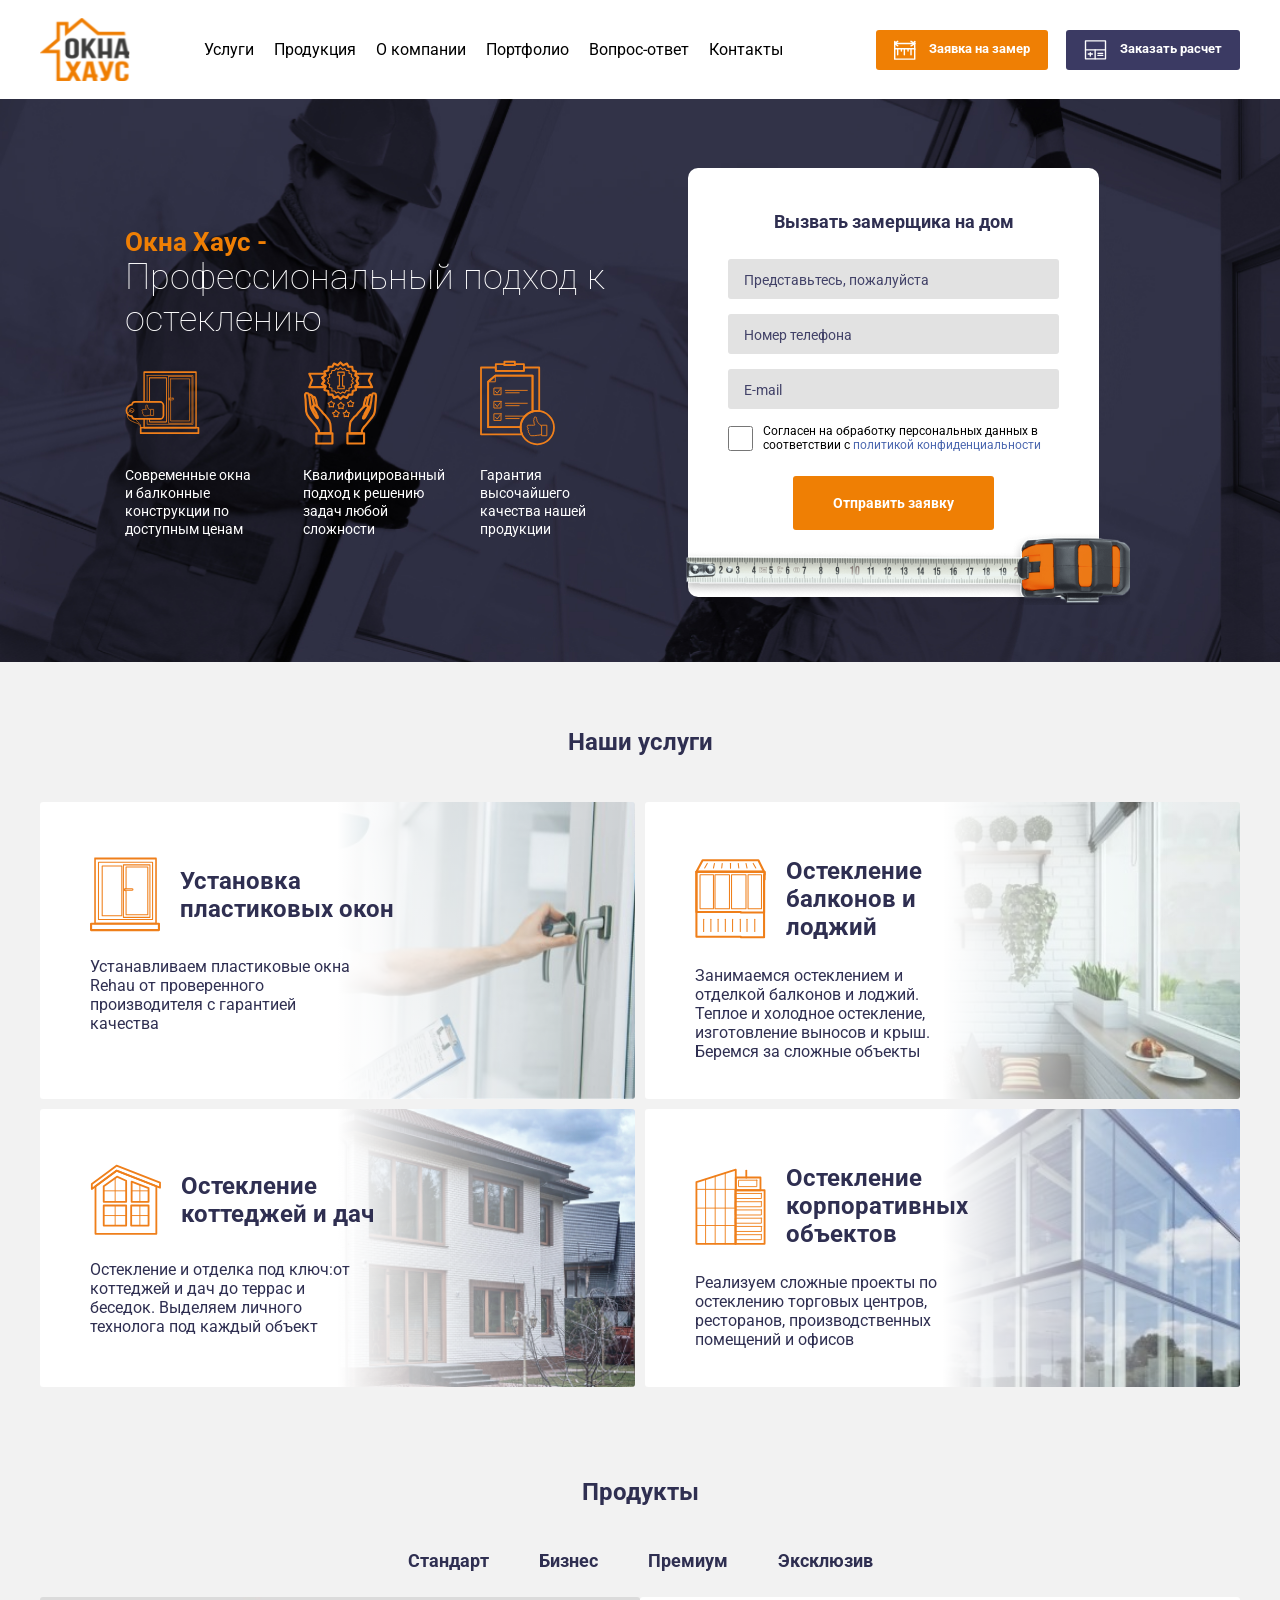
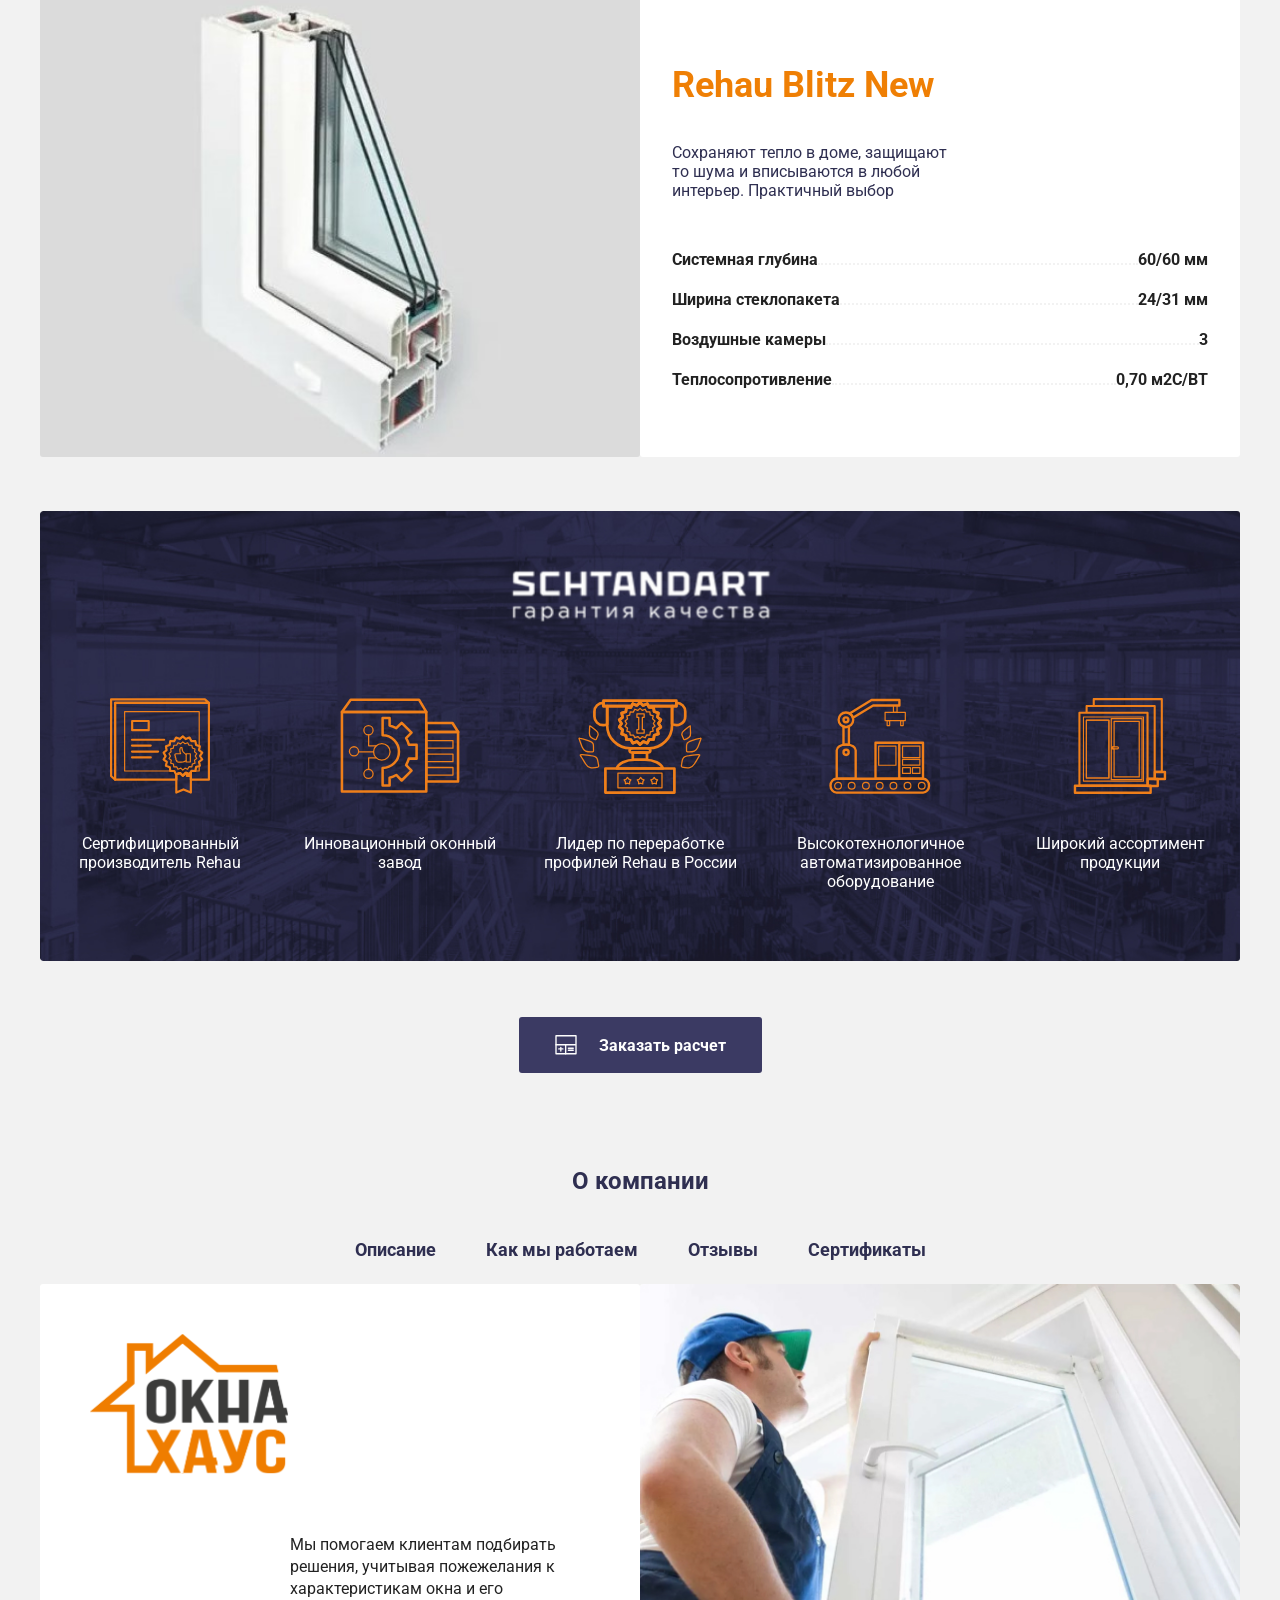
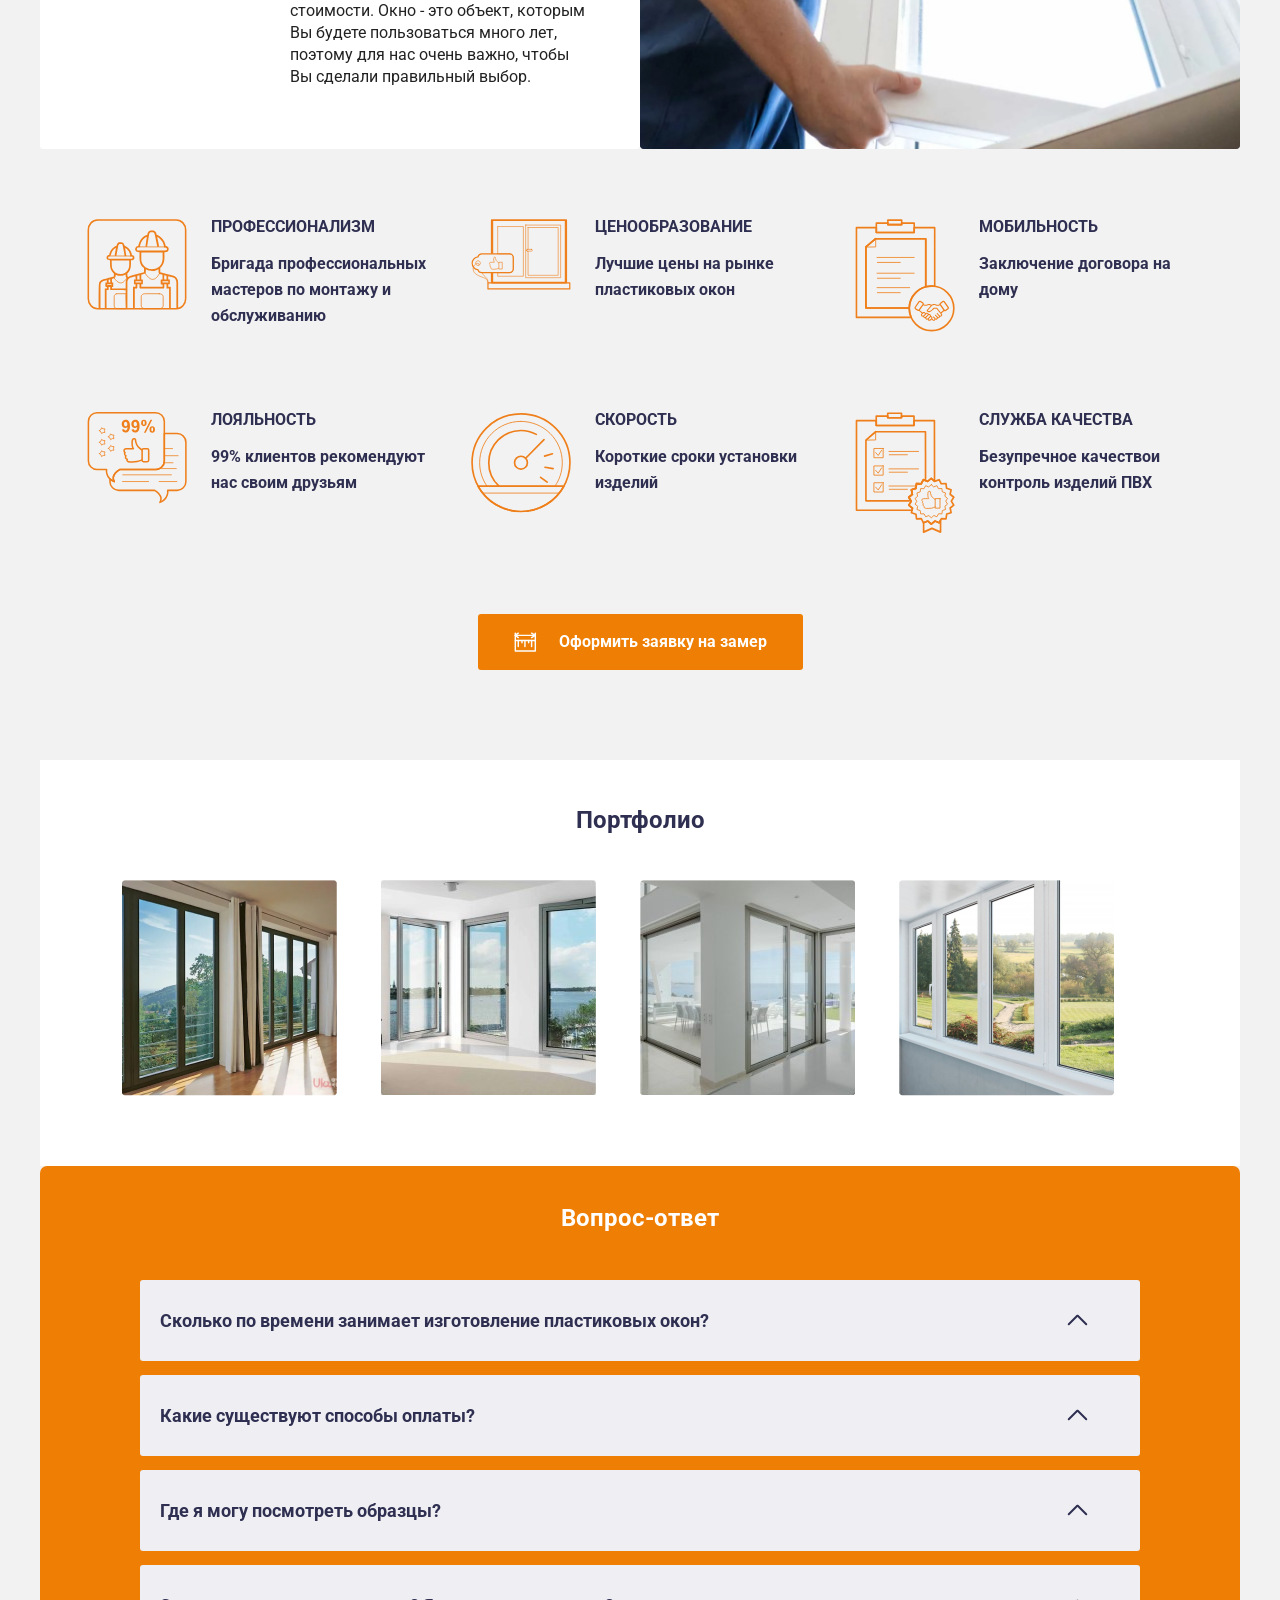
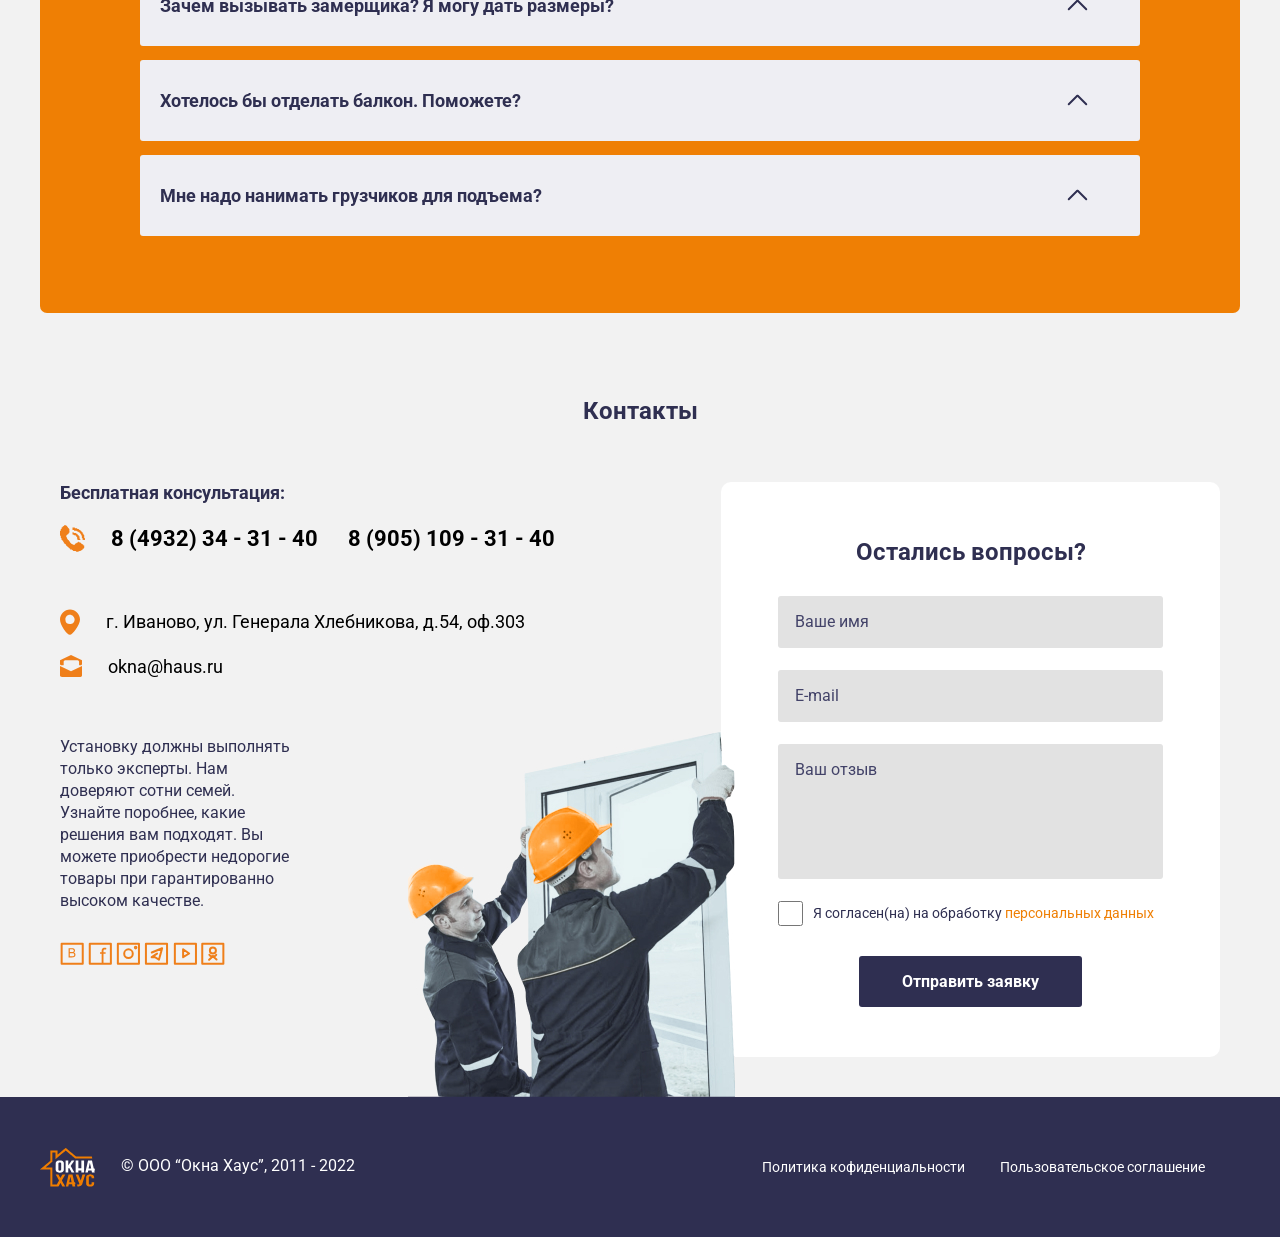
<file: index.html>
<!DOCTYPE html>
<html lang="ru">
<head>
  <meta charset="UTF-8">
  <meta http-equiv="X-UA-Compatible" content="IE=edge">
  <meta name="viewport" content="width=device-width, initial-scale=1.0">
  <title>Окна хаус</title>
  <link rel="stylesheet" href="./css/reset.css">
  <link rel="preconnect" href="https://fonts.googleapis.com">
  <link rel="preconnect" href="https://fonts.gstatic.com" crossorigin>
  <link href="https://fonts.googleapis.com/css2?family=Roboto:wght@100;400;700&display=swap" rel="stylesheet">
  <link rel="stylesheet" href="./css/style.css">
</head>
<body>
  <header class="header">
    <div class="container">
      <div class="header-block">

        <div class="header-block__menu">
          <span class="header-block__menu-burger"></span>

          <img src="./images/header/logo.svg" alt="" class="header-block__logo-icon">
        </div>

        <nav class="navigations">
          <ul class="navigations-list">
            <li class="navigations-list__item">
              <a class="navigations-list__link" href="">Услуги</a>
            </li>
            <li class="navigations-list__item">
              <a class="navigations-list__link"  href="">Продукция</a>
            </li>
            <li class="navigations-list__item">
              <a class="navigations-list__link"  href="">О компании</a>
            </li>
            <li class="navigations-list__item">
              <a class="navigations-list__link"  href="">Портфолио</a>
            </li>
            <li class="navigations-list__item">
              <a class="navigations-list__link"  href="">Вопрос-ответ</a>
            </li>
            <li class="navigations-list__item">
              <a class="navigations-list__link"  href="">Контакты</a>
            </li>
          </ul>
        </nav>

        <div class="header-buttons">
          <button class="header-buttons__buttons-measuring">
            <img class="header-buttons__icon" src="./images/header/ruler.svg" alt="">
            Заявка на замер</button>

          <button class="header-buttons__buttons-calculation">
            <img class="header-buttons__icon" src="./images//header/calculator.svg" alt="">
            Заказать расчет</button>
        </div>
      </div>
    </div>
  </header>

  <main class="windows-house">
    <div class="container">
      <div class="main-info">

        <div class="main-info__left left">
          <h1 class="left__title"><span class="left__title-color">Окна Хаус -</span>Профессиональный подход к остеклению</h1>

          <div class="left__advantage">
            <div class="left__advantage-item">
              <img src="./images/main/window.svg" alt="" class="left__advantage-icon">
              <p class="left__advantage-description">Современные окна и балконные конструкции по доступным ценам</p>
            </div>

            <div class="left__advantage-item">
              <img src="./images/main/hands.svg" alt="" class="left__advantage-icon">
              <p class="left__advantage-description">Квалифицированный подход к решению задач любой сложности</p>
            </div>

            <div class="left__advantage-item">
              <img src="./images/main/document.svg" alt="" class="left__advantage-icon">
              <p class="left__advantage-description">Гарантия высочайшего качества нашей продукции</p>
            </div>
          </div>
        </div>

        <div class="main-info__right right">
          <form action="" class="right__feedback">
            <h2 class="right__feedback-title">Вызвать замерщика на дом</h2>

            <div class="right__feedback-inputs input">
              <input class="input__item" type="text" placeholder="Представьтесь, пожалуйста">
              <input class="input__item" type="text" placeholder="Номер телефона">
              <input class="input__item" type="text" placeholder="E-mail">

              <div class="input__checkbox">
                <input class="input__checkbox-check" type="checkbox" id="agreement"> <label class="input__checkbox-label" for="agreement">Согласен на обработку персональных данных в соответствии с <a class="input__checkbox-link" href="">политикой конфиденциальности</a></label>
              </div>
            </div>

            <button class="right__feedback-button">
              Отправить заявку
            </button>

            <img class="right__feedback-images" src="./images/main/линейка.png" alt="">
          </form>
        </div>
      </div>
    </div>
  </main>

  <section class="services">
    <div class="container">
      <h2 class="title-sections">Наши услуги</h2>

      <div class="services-list">
        <div class="card__item card__item_background-window">
          <div class="card__header">
            <img src="./images/services/window.svg" alt="" class="card__herder-icon">
            <h3 class="card__header-title">
              Установка пластиковых окон
            </h3>
          </div>

          <p class="card__descriptions">
            Устанавливаем пластиковые окна Rehau от проверенного производителя с гарантией качества
          </p>
        </div>

        <div class="card__item card__item_background-balcony">
          <div class="card__header">
            <img src="./images/services/balcony.svg" alt="" class="card__herder-icon">
            <h3 class="card__header-title">
              Остекление балконов и лоджий
            </h3>
          </div>

          <p class="card__descriptions">
            Занимаемся остеклением и отделкой балконов и лоджий. Теплое и холодное остекление, изготовление выносов и крыш. Беремся за сложные объекты
          </p>
        </div>

        <div class="card__item card__item_background-house">
          <div class="card__header">
            <img src="./images/services/house.svg" alt="" class="card__herder-icon">
            <h3 class="card__header-title">
              Остекление коттеджей и дач
            </h3>
          </div>

          <p class="card__descriptions">
            Остекление и отделка под ключ:от коттеджей и дач до террас и беседок. Выделяем личного технолога под каждый объект
          </p>
        </div>

        <div class="card__item card__item_background-object">
          <div class="card__header">
            <img src="./images/services/object.svg" alt="" class="card__herder-icon">
            <h3 class="card__header-title">
              Остекление корпоративных объектов

            </h3>
          </div>

          <p class="card__descriptions">
            Реализуем сложные проекты по остеклению торговых центров, ресторанов, производственных помещений и офисов
          </p>
        </div>
      </div>
    </div>
  </section>

  <section class="products">
    <div class="container">

      <h2 class="title-sections">Продукты</h2>

      <ul class="products-list">
        <li class="products-list__item">
          <a class="products-list__link" href="">Стандарт</a>
        </li>
        <li class="products-list__item">
          <a class="products-list__link" href="">Бизнес</a>
        </li>
        <li class="products-list__item">
          <a class="products-list__link" href="">Премиум</a>
        </li>
        <li class="products-list__item">
          <a class="products-list__link" href="">Эксклюзив</a>
        </li>
      </ul>

      <div class="products-card">
        <div class="products-card__left left">
          <img src="./images/procucts/products.jpg" alt="" class="left__images">
        </div>

        <div  class="products-card__right right">

            <h3 class="right__title">Rehau Blitz New</h3>

            <p class="right__descriptions">Сохраняют тепло в доме, защищают то шума и вписываются в любой интерьер. Практичный выбор</p>

            <div class="right__specifications-item">
              <span class="right__specifications-title">Cистемная глубина</span>
                <span class="border-dotted"></span>
              <span class="right__specifications-value">60/60 мм</span>
            </div>

            <div class="right__specifications-item">
              <span class="right__specifications-title">Ширина стеклопакета</span>
                <span class="border-dotted"></span>
              <span class="right__specifications-value">24/31 мм</span>
            </div>

            <div class="right__specifications-item">
              <span class="right__specifications-title">Воздушные камеры</span>
                <span class="border-dotted"></span>
              <span class="right__specifications-value">3</span>
            </div>

            <div class="right__specifications-item">
              <span class="right__specifications-title">Теплосопротивление</span>
                <span class="border-dotted"></span>
              <span class="right__specifications-value">0,70 м2С/ВТ</span>
            </div>
        </div>
      </div>

    </div>
  </section>

  <section class="quality">
    <div class="container">
      <div class="quality-top">

        <div class="quality-top__title">
          <img src="./images/quality/quality-title.svg" alt="" class="quality-top__title-images">
        </div>

        <div class="quality-top__list">

          <div class="quality-top__item item">
            <img src="./images/quality/quality-icon-1.svg" alt="" class="item__icon">
            <p class="item__description">
              Сертифицированный производитель Rehau
            </p>
          </div>

          <div class="quality-top__item item">

            <img src="./images/quality/quality-icon-2.svg" alt="" class="item__icon">
            <p class="item__description">
              Инновационный оконный завод
            </p>
          </div>

          <div class="quality-top__item item">            
            <img src="./images/quality/quality-icon-3.svg" alt="" class="item__icon">
            <p class="item__description">
              Лидер по переработке профилей Rehau в России
            </p>
          </div>

          <div class="quality-top__item item">
            <img src="./images/quality/quality-icon-4.svg" alt="" class="item__icon">
            <p class="item__description">
              Высокотехнологичное автоматизированное оборудование
            </p>
          </div>

          <div class="quality-top__item item">
            <img src="./images/quality/quality-icon-5.svg" alt="" class="item__icon">
            <p class="item__description">
              Широкий ассортимент продукции
            </p>
          </div>
        </div>
      </div>

      <button class="quality__button">
        <img src="./images/quality/quality-btn-icon.svg" alt="" class="quality__button-icon">
        Заказать расчет  
      </button>
    </div>
  </section>

  <section class="about">
    <div class="container">
      <h2 class="title-sections">
        О компании
      </h2>

      <ul class="about-list">
        <li class="about-list__item">
          <a class="about-list__link" href="">Описание</a>
        </li>
        <li class="about-list__item">
          <a class="about-list__link" href="">Как мы работаем</a>
        </li>
        <li class="about-list__item">
          <a class="about-list__link" href="">Отзывы</a>
        </li>
        <li class="about-list__item">
          <a class="about-list__link" href="">Сертификаты</a>
        </li>
      </ul>

      <div class="about-card">
        <div class="about-card__left left">
          <img src="./images/about/logo.svg" alt="" class="left__logo">

          <p class="left__description">Мы помогаем клиентам подбирать решения, учитывая пожежелания к характеристикам окна и его стоимости. Окно - это объект, которым Вы будете пользоваться много лет, поэтому для нас очень важно, чтобы Вы сделали правильный выбор.</p>
        </div>

        <div class="about-card__right right">
          <img src="./images/about/fon.jpg" alt="" class="right__images">
        </div>
      </div>

      <div class="about-advantage">
        <div class="about-advantage__item item">
          <img src="./images/about/icon1.svg" alt="" class="item__icon">
          <div class="item__block">
            <div class="item__block-title">
              ПРОФЕССИОНАЛИЗМ
            </div>
            <div class="item__block-description">
              Бригада профессиональных мастеров по монтажу и обслуживанию
            </div>
          </div>
        </div>

        <div class="about-advantage__item item">
          <img src="./images/about/icon2.svg" alt="" class="item__icon">
          <div class="item__block">
            <div class="item__block-title">
              ЦЕНООБРАЗОВАНИЕ
            </div>
            <div class="item__block-description">
              Лучшие цены на рынке пластиковых окон
            </div>
          </div>
        </div>

        <div class="about-advantage__item item">
          <img src="./images/about/icon3.svg" alt="" class="item__icon">
          <div class="item__block">
            <div class="item__block-title">
              МОБИЛЬНОСТЬ
            </div>
            <div class="item__block-description">
              Заключение договора на дому
            </div>
          </div>
        </div>

        <div class="about-advantage__item item">
          <img src="./images/about/icon4.svg" alt="" class="item__icon">
          <div class="item__block">
            <div class="item__block-title">
              ЛОЯЛЬНОСТЬ
            </div>
            <div class="item__block-description">
              99% клиентов рекомендуют нас своим друзьям
            </div>
          </div>
        </div>

        <div class="about-advantage__item item">
          <img src="./images/about/icon5.svg" alt="" class="item__icon">
          <div class="item__block">
            <div class="item__block-title">
              СКОРОСТЬ
            </div>
            <div class="item__block-description">
              Короткие сроки установки изделий
            </div>
          </div>
        </div>

        <div class="about-advantage__item item">
          <img src="./images/about/icon6.svg" alt="" class="item__icon">
          <div class="item__block">
            <div class="item__block-title">
              СЛУЖБА КАЧЕСТВА
            </div>
            <div class="item__block-description">
              Безупречное качествои контроль изделий ПВХ
            </div>
          </div>
        </div>
      </div>

      <button class="about__button">
        <img src="./images/about/button-icon.svg" alt="" class="about__button-icon">
        Оформить заявку на замер
      </button>
    </div>
  </section>

  <section class="portfolio">
    <div class="container">
      <h2 class="title-sections">Портфолио</h2>

      <div class="portfolio__list">
        <div class="portfolio__item item">
          <img src="./images/portfolio/portfolio-01.jpg" alt="">
        </div>
  
        <div class="portfolio__item item">
          <img src="./images/portfolio/portfolio-02.jpg" alt="">
        </div>
  
        <div class="portfolio__item item">
          <img src="./images/portfolio/portfolio-03.jpg" alt="">
        </div>
  
        <div class="portfolio__item item">
          <img src="./images/portfolio/portfolio-04.jpg" alt="">
        </div>
      </div>
    </div>
  </section>

  <section class="questions">
    <div class="container">
      <h2 class="questions__tille">Вопрос-ответ</h2>

      <div class="questions__block">

        <div class="question__answer">
          <details class="question__answer-block">
            <summary class="question__answer-title">
              Сколько по времени занимает изготовление пластиковых окон?
            </summary>
            Ответ на вопрос
          </details>
          <span class="arrow-up"></span>
        </div>

        <div class="question__answer">
          <details class="question__answer-block">
            <summary class="question__answer-title">
              Какие существуют способы оплаты?
            </summary>
            Ответ на вопрос
          </details>
          <span class="arrow-up"></span>
        </div>

        <div class="question__answer">
          <details class="question__answer-block">
            <summary class="question__answer-title">
              Где я могу посмотреть образцы?
            </summary>
            Ответ на вопрос
          </details>
          <span class="arrow-up"></span>
        </div>

        <div class="question__answer">
          <details class="question__answer-block">
            <summary class="question__answer-title">
              Зачем вызывать замерщика? Я могу дать размеры?
            </summary>
            Ответ на вопрос
          </details>
          <span class="arrow-up"></span>
        </div>

        <div class="question__answer">
          <details class="question__answer-block">
            <summary class="question__answer-title">
              Хотелось бы отделать балкон. Поможете?
            </summary>
            Ответ на вопрос
          </details>
          <span class="arrow-up"></span>
        </div>

        <div class="question__answer">
          <details class="question__answer-block">
            <summary class="question__answer-title">
              Мне надо нанимать грузчиков для подъема?
            </summary>
            Нет, команда мастеров все сами аккуратно доставят и внесут.
          </details>
          <span class="arrow-up"></span>
        </div>
      </div>
    </div>
  </section>

  <section class="contacts-block">
    <div class="container">
      <h2 class="title-sections">Контакты</h2>

      <div class="contacts">

        <div class="contacts-info">
          <div class="contacts-info__title">Бесплатная консультация:</div>

          <div class="contacts-info__numbers number">
            <div class="number__item">
              <img class="number__item-icon" src="./images/contacts/contacts-icon-01.svg" alt="">
              <a class="number__item-phone" href="tel:8(4932)34-31-40">8 (4932) 34 - 31 - 40</a>
            </div>

            <div class="number__item">
              <a class="number__item-phone" href="tel:8(905)109-31-40">8 (905) 109 - 31 - 40</a>
            </div>
          </div>

          <div class="contacts-info__list list">
            <div class="list__item">
              <img src="./images/contacts/contacts-icon-02.svg" alt="" class="list__item-icon">
              <div class="list__item-name">
                г. Иваново, ул. Генерала Хлебникова, д.54, оф.303
              </div>
            </div>

            <div class="list__item">
              <img src="./images/contacts/contacts-icon-03.svg" alt="" class="list__item-icon">
              <a href="mailto:okna@haus.ru" class="list__item-name">okna@haus.ru</a>
            </div>
          </div>

          <div class="contacts-info__description item">
            <div class="item__description">
              Установку должны выполнять только эксперты. Нам доверяют сотни семей. 
              Узнайте поробнее, какие решения вам подходят. 
              Вы можете приобрести недорогие товары 
              при гарантированно 
              высоком качестве.
            </div>

            <div class="item__socials">
              <a href="https://vk.com">
                <img src="./images/contacts/contacts-icon-04.svg" alt="" class="item__social">
              </a>

              <a href="http://facebook.com/">
                <img src="./images/contacts/contacts-icon-05.svg" alt="" class="item__social">
              </a>
              
              <a href="https://instagram.com/">
                <img src="./images/contacts/contacts-icon-06.svg" alt="" class="item__social">
              </a>
              
              <a href="https://telegram.org/">
                <img src="./images/contacts/contacts-icon-07.svg" alt="" class="item__social">
              </a>
              
              <a href="https://www.youtube.com/">
                <img src="./images/contacts/contacts-icon-08.svg" alt="" class="item__social">
              </a>
              
              <a href="https://ok.ru/">
                <img src="./images/contacts/contacts-icon-09.svg" alt="" class="item__social">
              </a>
            </div>
          </div>

          <img class="contacts-info__images" src="./images/contacts/contacts-window.jpg" alt="">
        </div>

        <div class="contacts-form">
          <form action="" class="contacts-form__feedback">
            <h2 class="contacts-form__feedback-title">Остались вопросы?</h2>

            <div class="contacts-form__feedback-inputs input">
              <input class="input__item" type="text" placeholder="Ваше имя">
              <input class="input__item" type="text" placeholder="E-mail">
              <textarea class="input__item textarea" id="" placeholder="Ваш отзыв"></textarea>

              <div class="input__checkbox">
                <input class="input__checkbox-check" type="checkbox" id="agreement"> <label class="input__checkbox-label" for="agreement">Я согласен(на) на обработку <a class="input__checkbox-link" href="">персональных данных</a></label>
              </div>
            </div>

            <button class="contacts-form__feedback-button">
              Отправить заявку
            </button>
          </form>
        </div>
      </div>
    </div>
  </section>

  <footer class="footer">
    <div class="container">

      <div class="footer__logo">
        <img src="./images/footer/footer-logo.svg" alt="" class="footer__logo-icon">
        <span class="footer__logo-name">© ООО “Окна Хаус”, 2011 - 2022</span>
      </div>

      <nav class="navigations">
        <ul class="navigations-list">
          <li class="navigations-list__item">
            <a class="navigations-list__link" href="">Политика кофиденциальности</a>
          </li>
          <li class="navigations-list__item">
            <a class="navigations-list__link"  href="">Пользовательское соглашение</a>
          </li>
        </ul>
      </nav>
    </div>
  </footer>
</body>
</html>
</file>
<file: css/style.css>
body * {
  font-family: "Roboto", sans-serif;
}

body * {
  box-sizing: border-box;
}

.container {
  max-width: 1200px;
  margin: 0 auto;
}
@media screen and (max-width: 992px) {
  .container {
    margin: 0 56px;
  }
}
@media screen and (max-width: 576px) {
  .container {
    margin: 0 20px;
  }
}

.header {
  background: #FFFFFF;
}
.header-block {
  display: flex;
  justify-content: space-between;
  align-items: center;
  height: 65px;
  margin: 17px 0 17px 0;
}
@media screen and (max-width: 768px) {
  .header-block {
    margin: 0;
    height: auto;
    padding: 20px;
    align-items: center;
  }
}
@media screen and (max-width: 576px) {
  .header-block {
    flex-direction: column;
  }
}
.header-block__menu {
  display: flex;
  justify-content: left;
  align-items: center;
}
@media screen and (max-width: 576px) {
  .header-block__menu {
    margin-bottom: 25px;
  }
}
.header-block__menu-burger {
  position: relative;
  display: none;
  margin-right: 44px;
  width: 56px;
  height: 7px;
  border-radius: 2px;
  background-color: #EF7F04;
}
.header-block__menu-burger::before {
  position: absolute;
  top: 14px;
  content: "";
  width: 56px;
  height: 7px;
  border-radius: 2px;
  background-color: #EF7F04;
}
.header-block__menu-burger::after {
  position: absolute;
  bottom: 14px;
  content: "";
  width: 56px;
  height: 7px;
  border-radius: 2px;
  background-color: #EF7F04;
}
@media screen and (max-width: 992px) {
  .header-block__menu-burger {
    display: inline-block;
  }
}
.header-block .navigations-list {
  display: flex;
}
@media screen and (max-width: 992px) {
  .header-block .navigations-list {
    display: none;
  }
}
.header-block .navigations-list__item {
  margin-right: 20px;
}
.header-block .navigations-list__link {
  font-weight: 400;
  color: #000000;
  transition: 0.3s;
}
.header-block .navigations-list__link:hover {
  color: #EF7F04;
  border-top: 4px solid #EF7F04;
  padding-top: 36px;
}
@media screen and (max-width: 768px) {
  .header-block .header-buttons {
    display: flex;
    flex-direction: column;
  }
}
.header-block .header-buttons__buttons-measuring {
  background-color: transparent;
  background-color: #EF7F04;
  border-radius: 3px;
  color: #FFFFFF;
  font-size: 13px;
  font-weight: 700;
  line-height: 15px;
  padding: 10px 18px;
  margin-right: 14px;
  cursor: pointer;
  transition: 0.5s;
}
.header-block .header-buttons__buttons-measuring:hover {
  opacity: 0.6;
}
@media screen and (max-width: 768px) {
  .header-block .header-buttons__buttons-measuring {
    margin-right: 0;
    margin-bottom: 10px;
  }
}
.header-block .header-buttons__buttons-calculation {
  border-color: transparent;
  background: #3B3A63;
  border-radius: 3px;
  color: #FFFFFF;
  font-size: 13px;
  font-weight: 700;
  line-height: 15px;
  padding: 10px 18px;
  transition: 0.5s;
}
.header-block .header-buttons__buttons-calculation:hover {
  opacity: 0.6;
}
.header-block .header-buttons__icon {
  margin-right: 10px;
}

.title-sections {
  text-align: center;
  margin-bottom: 48px;
  font-weight: 700;
  font-size: 24px;
  color: #2F2F51;
}
@media screen and (max-width: 992px) {
  .title-sections {
    margin-bottom: 29px;
  }
}

.services {
  background-color: #f2f2f2;
  padding: 68px 0 83px;
}
@media screen and (max-width: 992px) {
  .services {
    padding: 47px 0 0;
  }
}
.services-list {
  display: flex;
  justify-content: space-between;
  flex-wrap: wrap;
}
@media screen and (max-width: 992px) {
  .services-list {
    justify-content: center;
  }
}
.services-list .card__item {
  width: calc(50% - 5px);
  background-size: cover;
  background-repeat: no-repeat;
  border-radius: 3px;
  margin-bottom: 10px;
  padding: 55px 0 38px 50px;
}
@media screen and (max-width: 992px) {
  .services-list .card__item {
    width: 70%;
    margin-bottom: 40px;
  }
}
@media screen and (max-width: 768px) {
  .services-list .card__item {
    width: 90%;
  }
}
@media screen and (max-width: 576px) {
  .services-list .card__item {
    width: 100%;
    padding: 30px;
  }
}
.services-list .card__item_background-window {
  background-image: linear-gradient(to right, #FFFFFF 50%, rgba(255, 255, 255, 0) 100%), url(../images/services/window.jpg);
}
.services-list .card__item_background-balcony {
  background-image: linear-gradient(to right, #FFFFFF 50%, rgba(255, 255, 255, 0) 100%), url(../images/services/balcony.jpg);
}
.services-list .card__item_background-house {
  background-image: linear-gradient(to right, #FFFFFF 50%, rgba(255, 255, 255, 0) 100%), url(../images/services/house.jpg);
}
.services-list .card__item_background-object {
  background-image: linear-gradient(to right, #FFFFFF 50%, rgba(255, 255, 255, 0) 100%), url(../images/services/object.jpg);
}
.services-list .card__header {
  display: flex;
  align-items: center;
  margin-bottom: 25px;
}
@media screen and (max-width: 768px) {
  .services-list .card__header {
    display: block;
  }
}
.services-list .card__header-title {
  margin-left: 20px;
  max-width: 220px;
  font-weight: 700;
  font-size: 24px;
  line-height: 28px;
  color: #2F2F51;
}
@media screen and (max-width: 768px) {
  .services-list .card__header-title {
    margin-left: 0;
    margin-top: 20px;
  }
}
@media screen and (max-width: 576px) {
  .services-list .card__header-title {
    font-size: 20px;
  }
}
.services-list .card__descriptions {
  max-width: 270px;
  font-weight: 400;
  line-height: 19px;
  color: #2F2F51;
}

.products {
  background-color: #f2f2f2;
  padding-bottom: 54px;
}
.products-list {
  display: flex;
  justify-content: center;
  margin-bottom: 27px;
}
@media screen and (max-width: 576px) {
  .products-list {
    display: block;
    text-align: center;
  }
}
.products-list__link {
  padding: 10px 25px;
  border-radius: 3px;
  font-weight: 700;
  font-size: 18px;
  color: #2F2F51;
}
.products-list__link:hover {
  color: #FFFFFF;
  background-color: #EF7F04;
  transition: 0.5s;
}
@media screen and (max-width: 576px) {
  .products-list__link {
    display: inline-block;
    margin-bottom: 10px;
  }
}
.products-card {
  display: flex;
  justify-content: space-between;
}
@media screen and (max-width: 768px) {
  .products-card {
    display: block;
  }
}
.products-card .left {
  width: 50%;
}
@media screen and (max-width: 768px) {
  .products-card .left {
    width: 100%;
  }
}
.products-card .left__images {
  height: 100%;
  width: 100%;
  -o-object-fit: cover;
     object-fit: cover;
  border-radius: 3px;
}
.products-card .right {
  padding: 70px 32px 50px;
  background-color: #FFFFFF;
  width: 50%;
  border-radius: 3px;
}
@media screen and (max-width: 768px) {
  .products-card .right {
    width: 100%;
  }
}
@media screen and (max-width: 576px) {
  .products-card .right {
    padding: 20px;
  }
}
.products-card .right__title {
  font-weight: 700;
  font-size: 36px;
  color: #EF7F04;
  margin-bottom: 40px;
}
@media screen and (max-width: 576px) {
  .products-card .right__title {
    font-size: 24px;
  }
}
.products-card .right__descriptions {
  max-width: 280px;
  font-weight: 400;
  line-height: 19px;
  color: #2F2F51;
  margin-bottom: 40px;
}
.products-card .right__specifications-item {
  font-weight: 700;
  display: flex;
  align-items: baseline;
  line-height: 40px;
}
@media screen and (max-width: 576px) {
  .products-card .right__specifications-item {
    flex-wrap: wrap;
    font-size: 14px;
  }
}
.products-card .right__specifications-item .border-dotted {
  border-bottom: 2px dotted #f2f2f2;
  flex-grow: 1;
}

.windows-house {
  background-image: url(../images/main/main-fon.jpg);
  background-repeat: no-repeat;
  background-size: cover;
  padding-bottom: 65px;
}
.windows-house .main-info {
  display: flex;
  padding-top: 69px;
}
.windows-house .main-info .left {
  padding: 60px 48px 0 85px;
  width: 54%;
}
@media screen and (max-width: 992px) {
  .windows-house .main-info .left {
    width: 70%;
    padding: 60px 30px 0 20px;
  }
}
@media screen and (max-width: 768px) {
  .windows-house .main-info .left {
    width: 100%;
    padding: 20px;
  }
}
.windows-house .main-info .left__title {
  font-weight: 100;
  font-size: 36px;
  line-height: 42px;
  color: #FFFFFF;
  margin-bottom: 20px;
}
@media screen and (max-width: 576px) {
  .windows-house .main-info .left__title {
    font-size: 24px;
  }
}
.windows-house .main-info .left__title-color {
  font-weight: 700;
  font-size: 26px;
  line-height: 28px;
  color: #EF7F04;
  display: block;
}
@media screen and (max-width: 576px) {
  .windows-house .main-info .left__title-color {
    font-size: 18px;
  }
}
.windows-house .main-info .left__advantage {
  display: flex;
  justify-content: space-between;
}
@media screen and (max-width: 576px) {
  .windows-house .main-info .left__advantage {
    display: block;
    text-align: center;
  }
}
.windows-house .main-info .left__advantage-icon {
  margin-bottom: 20px;
  height: 86px;
  width: 75px;
}
.windows-house .main-info .left__advantage-description {
  width: 130px;
  font-weight: 400;
  font-size: 14px;
  line-height: 18px;
  color: #FFFFFF;
  margin-right: 30px;
}
@media screen and (max-width: 768px) {
  .windows-house .main-info .left__advantage-description {
    margin-bottom: 30px;
  }
}
@media screen and (max-width: 576px) {
  .windows-house .main-info .left__advantage-description {
    margin: 0 auto 30px;
  }
}
.windows-house .main-info .right {
  width: 45%;
}
@media screen and (max-width: 992px) {
  .windows-house .main-info .right {
    display: none;
  }
}
.windows-house .main-info .right__feedback {
  background-color: #FFFFFF;
  border-radius: 10px;
  max-width: 411px;
  padding: 43px 40px 67px;
  text-align: center;
  position: relative;
}
.windows-house .main-info .right__feedback-title {
  font-weight: 700;
  font-size: 18px;
  line-height: 21px;
  margin-bottom: 27px;
  color: #2F2F51;
}
.windows-house .main-info .right__feedback .input {
  margin-bottom: 24px;
}
.windows-house .main-info .right__feedback .input__item {
  display: block;
  width: 100%;
  height: 40px;
  margin-bottom: 15px;
  background-color: #E2E2E2;
  border-radius: 3px;
  padding-left: 16px;
  color: #2F2F51;
}
.windows-house .main-info .right__feedback .input__item::-moz-placeholder {
  color: #424268;
  font-weight: 400;
  font-size: 14px;
}
.windows-house .main-info .right__feedback .input__item:-ms-input-placeholder {
  color: #424268;
  font-weight: 400;
  font-size: 14px;
}
.windows-house .main-info .right__feedback .input__item::placeholder {
  color: #424268;
  font-weight: 400;
  font-size: 14px;
}
.windows-house .main-info .right__feedback .input__checkbox {
  display: flex;
  align-items: center;
}
.windows-house .main-info .right__feedback .input__checkbox-check {
  width: 25px;
  height: 25px;
  border-radius: 3px;
}
.windows-house .main-info .right__feedback .input__checkbox-label {
  font-weight: 400;
  font-size: 12px;
  line-height: 14px;
  color: #000000;
  text-align: left;
  margin-left: 10px;
  width: 288px;
}
.windows-house .main-info .right__feedback .input__checkbox-label .input__checkbox-link {
  color: #4B67AF;
  transition: 0.5s;
}
.windows-house .main-info .right__feedback .input__checkbox-label .input__checkbox-link:hover {
  opacity: 0.6;
}
.windows-house .main-info .right__feedback-button {
  padding: 19px 40px;
  background-color: transparent;
  background-color: #EF7F04;
  border-radius: 3px;
  font-weight: 700;
  font-size: 14px;
  color: #FFFFFF;
  cursor: pointer;
  transition: 0.5s;
}
.windows-house .main-info .right__feedback-button:hover {
  opacity: 0.6;
}
.windows-house .main-info .right__feedback-images {
  position: absolute;
  bottom: -8px;
  left: -2px;
}

.quality {
  padding-bottom: 96px;
  background-color: #f2f2f2;
}
@media screen and (max-width: 992px) {
  .quality {
    padding-bottom: 38px;
  }
}
.quality-top {
  background-image: url(../images/quality/quality-fon.jpg);
  background-repeat: no-repeat;
  background-size: cover;
  border-radius: 3px;
  padding: 36px 0 70px;
  margin-bottom: 56px;
}
@media screen and (max-width: 992px) {
  .quality-top {
    padding: 36px 0 0;
    margin-bottom: 29px;
  }
}
.quality-top__title {
  text-align: center;
  margin-bottom: 56px;
}
@media screen and (max-width: 576px) {
  .quality-top__title-images {
    width: 70%;
  }
}
.quality-top__list {
  display: flex;
  justify-content: space-around;
  flex-wrap: wrap;
}
@media screen and (max-width: 992px) {
  .quality-top__list {
    justify-content: space-evenly;
  }
}
.quality-top__list .item {
  text-align: center;
}
@media screen and (max-width: 992px) {
  .quality-top__list .item {
    margin-bottom: 70px;
  }
}
.quality-top__list .item__icon {
  height: 96px;
  margin-bottom: 40px;
}
.quality-top__list .item__description {
  font-weight: 400;
  line-height: 19px;
  color: #FFFFFF;
  max-width: 222px;
}
.quality__button {
  display: flex;
  align-items: center;
  margin: 0 auto;
  padding: 18px 36px;
  background-color: transparent;
  background-color: #3B3A63;
  border-radius: 3px;
  font-weight: 700;
  color: #FFFFFF;
  cursor: pointer;
  transition: 0.5s;
}
.quality__button:hover {
  opacity: 0.6;
}
@media screen and (max-width: 576px) {
  .quality__button {
    padding: 10px;
  }
}
.quality__button-icon {
  margin-right: 22px;
}
@media screen and (max-width: 576px) {
  .quality__button-icon {
    margin-right: 10px;
  }
}

.about {
  background-color: #f2f2f2;
  padding-bottom: 90px;
}
@media screen and (max-width: 992px) {
  .about {
    padding-bottom: 0;
  }
}
.about-list {
  display: flex;
  justify-content: center;
  margin-bottom: 25px;
}
@media screen and (max-width: 576px) {
  .about-list {
    display: block;
    text-align: center;
  }
}
.about-list__link {
  padding: 10px 25px;
  border-radius: 3px;
  font-weight: 700;
  font-size: 18px;
  color: #2F2F51;
  transition: 0.5s;
}
.about-list__link:hover {
  color: #FFFFFF;
  background-color: #EF7F04;
}
@media screen and (max-width: 768px) {
  .about-list__link {
    padding: 5px 8px;
    font-size: 16px;
  }
}
@media screen and (max-width: 576px) {
  .about-list__link {
    display: inline-block;
    padding: 10px 25px;
    font-size: 18px;
    margin-bottom: 10px;
  }
}
.about-card {
  display: flex;
  justify-content: center;
}
@media screen and (max-width: 768px) {
  .about-card {
    display: block;
  }
}
.about-card .left {
  width: 50%;
  background-color: #FFFFFF;
  border-radius: 3px;
  padding: 50px;
}
@media screen and (max-width: 768px) {
  .about-card .left {
    width: 100%;
  }
}
@media screen and (max-width: 992px) {
  .about-card .left {
    padding: 50px 50px 50px 30px;
  }
}
@media screen and (max-width: 576px) {
  .about-card .left {
    padding: 15px;
  }
}
.about-card .left__logo {
  margin-bottom: 60px;
}
@media screen and (max-width: 576px) {
  .about-card .left__logo {
    width: 160px;
  }
}
.about-card .left__description {
  font-weight: 400;
  line-height: 22px;
  width: 60%;
  margin-left: auto;
}
@media screen and (max-width: 992px) {
  .about-card .left__description {
    width: 80%;
  }
}
@media screen and (max-width: 576px) {
  .about-card .left__description {
    width: 100%;
  }
}
.about-card .right {
  width: 50%;
}
@media screen and (max-width: 768px) {
  .about-card .right {
    width: 100%;
  }
}
.about-card .right__images {
  height: 100%;
  width: 100%;
  -o-object-fit: cover;
     object-fit: cover;
  border-radius: 3px;
}
.about-advantage {
  display: flex;
  flex-wrap: wrap;
  justify-content: center;
  padding-top: 70px;
}
@media screen and (max-width: 992px) {
  .about-advantage {
    justify-content: space-evenly;
  }
}
@media screen and (max-width: 768px) {
  .about-advantage {
    justify-content: space-between;
  }
}
@media screen and (max-width: 576px) {
  .about-advantage {
    justify-content: center;
  }
}
.about-advantage .item {
  display: flex;
  justify-content: center;
  align-items: flex-start;
  margin-bottom: 80px;
  width: 32%;
}
@media screen and (max-width: 992px) {
  .about-advantage .item {
    width: 40%;
    margin-bottom: 50px;
  }
}
@media screen and (max-width: 768px) {
  .about-advantage .item {
    flex-direction: column;
    justify-content: start;
    width: 45%;
  }
}
@media screen and (max-width: 576px) {
  .about-advantage .item {
    width: 51%;
  }
}
.about-advantage .item__icon {
  width: 100px;
}
@media screen and (max-width: 768px) {
  .about-advantage .item__icon {
    height: 100px;
    margin-bottom: 30px;
  }
}
.about-advantage .item__block {
  font-weight: 700;
  margin-left: 24px;
  color: #2F2F51;
}
@media screen and (max-width: 768px) {
  .about-advantage .item__block {
    margin-left: 0;
  }
}
.about-advantage .item__block-title {
  margin-bottom: 16px;
}
.about-advantage .item__block-description {
  max-width: 215px;
  line-height: 26px;
}
.about__button {
  display: flex;
  align-items: center;
  margin: 0 auto;
  padding: 18px 36px;
  background-color: transparent;
  background-color: #EF7F04;
  border-radius: 3px;
  font-weight: 700;
  color: #FFFFFF;
  cursor: pointer;
  transition: 0.5s;
}
.about__button:hover {
  opacity: 0.6;
}
@media screen and (max-width: 576px) {
  .about__button {
    padding: 10px;
    font-size: 14px;
  }
}
.about__button-icon {
  margin-right: 22px;
}
@media screen and (max-width: 576px) {
  .about__button-icon {
    margin-right: 5px;
  }
}

.portfolio {
  background-color: #f2f2f2;
}
@media screen and (max-width: 992px) {
  .portfolio {
    background-color: #FFFFFF;
  }
}
.portfolio .container {
  padding: 48px 0 70px;
  background-color: #FFFFFF;
}
.portfolio__list {
  display: flex;
  justify-content: center;
}
@media screen and (max-width: 768px) {
  .portfolio__list {
    display: block;
    margin-bottom: 15px;
    text-align: center;
  }
}
.portfolio__list .item {
  margin-right: 44px;
}
@media screen and (max-width: 992px) {
  .portfolio__list .item:last-child {
    display: none;
  }
}
@media screen and (max-width: 768px) {
  .portfolio__list .item {
    margin-bottom: 15px;
    margin-right: 0;
  }
}

.questions {
  background-color: #f2f2f2;
  padding-bottom: 86px;
}
.questions .container {
  padding: 40px 100px 63px;
  background-color: #EF7F04;
  border-radius: 7px;
}
@media screen and (max-width: 992px) {
  .questions .container {
    padding: 40px 40px 63px;
  }
}
@media screen and (max-width: 576px) {
  .questions .container {
    padding: 20px;
  }
}
.questions__tille {
  text-align: center;
  margin-bottom: 50px;
  font-weight: 700;
  font-size: 24px;
  color: #FFFFFF;
}
@media screen and (max-width: 576px) {
  .questions__tille {
    margin-bottom: 20px;
  }
}
.questions__block .question__answer {
  display: flex;
  align-items: center;
}
.questions__block .question__answer-block {
  font-weight: 700;
  font-size: 18px;
  line-height: 21px;
  color: #2F2F51;
  margin-bottom: 14px;
  border-radius: 3px;
  padding: 30px 20px;
  background-color: #EEEEF3;
  width: 100%;
}
.questions__block .question__answer-block:hover {
  color: #EF7F04;
}
@media screen and (max-width: 576px) {
  .questions__block .question__answer-block {
    padding: 15px 10px;
  }
}
.questions__block .question__answer-block[open] {
  line-height: 41px;
  padding: 20px;
}
@media screen and (max-width: 900px) {
  .questions__block .question__answer-block[open] {
    line-height: 21px;
    padding: 20px;
  }
}
.questions__block .question__answer-title {
  display: block;
  cursor: pointer;
}
@media screen and (max-width: 900px) {
  .questions__block .question__answer-title {
    padding-bottom: 8px;
  }
}
.questions__block .arrow-up {
  position: relative;
  display: inline-block;
}
@media screen and (max-width: 900px) {
  .questions__block .arrow-up {
    display: none;
  }
}
.questions__block .arrow-up::before {
  position: absolute;
  top: -8px;
  left: -65px;
  content: "";
  width: 14px;
  height: 2px;
  border-radius: 2px;
  background-color: #2F2F51;
  transform: rotate(45deg);
}
.questions__block .arrow-up::after {
  position: absolute;
  top: -8px;
  left: -74px;
  content: "";
  width: 14px;
  height: 2px;
  border-radius: 2px;
  background-color: #2F2F51;
  transform: rotate(135deg);
}

.contacts-block {
  background-color: #f2f2f2;
  padding-bottom: 40px;
}
.contacts-block .title-sections {
  margin-bottom: 59px;
}
.contacts-block .contacts {
  display: flex;
  padding: 0 20px;
}
@media screen and (max-width: 992px) {
  .contacts-block .contacts {
    flex-direction: column;
    align-items: center;
    padding: 0;
  }
}
.contacts-block .contacts-info {
  width: 57%;
  position: relative;
}
@media screen and (max-width: 992px) {
  .contacts-block .contacts-info {
    width: 70%;
    margin-bottom: 80px;
  }
}
@media screen and (max-width: 768px) {
  .contacts-block .contacts-info {
    width: 80%;
  }
}
.contacts-block .contacts-info__title {
  font-weight: 700;
  font-size: 18px;
  line-height: 21px;
  color: #2F2F51;
  margin-bottom: 18px;
}
.contacts-block .contacts-info .number {
  display: flex;
  align-items: center;
  margin-bottom: 52px;
}
@media screen and (max-width: 768px) {
  .contacts-block .contacts-info .number {
    flex-wrap: wrap;
  }
}
.contacts-block .contacts-info .number__item:first-child {
  display: flex;
  align-items: center;
  margin-right: 30px;
}
.contacts-block .contacts-info .number__item-icon {
  margin-right: 26px;
}
.contacts-block .contacts-info .number__item-phone {
  font-weight: 700;
  font-size: 22px;
  line-height: 36px;
  color: #000000;
}
.contacts-block .contacts-info .number__item-phone:hover {
  text-decoration: underline;
}
@media screen and (max-width: 992px) {
  .contacts-block .contacts-info .number__item-phone {
    font-size: 19px;
  }
}
@media screen and (max-width: 576px) {
  .contacts-block .contacts-info .number__item-phone {
    font-size: 16px;
  }
}
.contacts-block .contacts-info .list {
  margin-bottom: 58px;
}
.contacts-block .contacts-info .list__item {
  display: flex;
  align-items: center;
  margin-bottom: 20px;
}
.contacts-block .contacts-info .list__item-icon {
  margin-right: 26px;
}
.contacts-block .contacts-info .list__item-name {
  font-weight: 400;
  font-size: 18px;
  line-height: 21px;
  color: #000000;
}
.contacts-block .contacts-info .item {
  max-width: 230px;
}
@media screen and (max-width: 768px) {
  .contacts-block .contacts-info .item {
    max-width: 495px;
  }
}
.contacts-block .contacts-info .item__description {
  font-weight: 400;
  font-size: 16px;
  line-height: 22px;
  color: #2F2F51;
  margin-bottom: 30px;
}
.contacts-block .contacts-info .item .item__social {
  margin-right: 10px;
}
.contacts-block .contacts-info .item .item__social:last-child {
  margin-right: 0;
}
.contacts-block .contacts-info__images {
  position: absolute;
  right: -14px;
  bottom: -40px;
}
@media screen and (max-width: 992px) {
  .contacts-block .contacts-info__images {
    right: -97px;
  }
}
@media screen and (max-width: 768px) {
  .contacts-block .contacts-info__images {
    display: none;
  }
}
.contacts-block .contacts-form {
  width: 43%;
}
@media screen and (max-width: 992px) {
  .contacts-block .contacts-form {
    width: 65%;
  }
}
@media screen and (max-width: 768px) {
  .contacts-block .contacts-form {
    width: 80%;
  }
}
@media screen and (max-width: 576px) {
  .contacts-block .contacts-form {
    width: 85%;
  }
}
.contacts-block .contacts-form__feedback {
  background-color: #FFFFFF;
  border-radius: 10px;
  max-width: 511px;
  max-height: 575px;
  padding: 56px 57px 50px;
  text-align: center;
}
@media screen and (max-width: 576px) {
  .contacts-block .contacts-form__feedback {
    padding: 30px;
    max-width: 400px;
  }
}
.contacts-block .contacts-form__feedback-title {
  font-weight: 700;
  font-size: 24px;
  line-height: 28px;
  margin-bottom: 30px;
  color: #2F2F51;
}
.contacts-block .contacts-form__feedback .input {
  margin-bottom: 30px;
}
.contacts-block .contacts-form__feedback .input__item {
  display: block;
  width: 100%;
  height: 52px;
  margin-bottom: 22px;
  background-color: #E2E2E2;
  border-radius: 3px;
  padding-left: 17px;
  color: #2F2F51;
}
.contacts-block .contacts-form__feedback .input__item::-moz-placeholder {
  color: #424268;
  font-weight: 400;
  line-height: 19px;
}
.contacts-block .contacts-form__feedback .input__item:-ms-input-placeholder {
  color: #424268;
  font-weight: 400;
  line-height: 19px;
}
.contacts-block .contacts-form__feedback .input__item::placeholder {
  color: #424268;
  font-weight: 400;
  line-height: 19px;
}
.contacts-block .contacts-form__feedback .input .textarea {
  resize: none;
  border: none;
  height: 135px;
  padding-top: 16px;
}
@media screen and (max-width: 576px) {
  .contacts-block .contacts-form__feedback .input .textarea {
    height: 97px;
  }
}
.contacts-block .contacts-form__feedback .input__checkbox {
  display: flex;
  align-items: center;
}
.contacts-block .contacts-form__feedback .input__checkbox-check {
  min-width: 25px;
  min-height: 25px;
  border-radius: 3px;
}
.contacts-block .contacts-form__feedback .input__checkbox-label {
  font-weight: 400;
  font-size: 14px;
  line-height: 16px;
  color: #2F2F51;
  text-align: left;
  margin-left: 10px;
}
.contacts-block .contacts-form__feedback .input__checkbox-label .input__checkbox-link {
  color: #EF7F04;
  transition: 0.5s;
}
.contacts-block .contacts-form__feedback .input__checkbox-label .input__checkbox-link:hover {
  opacity: 0.6;
}
.contacts-block .contacts-form__feedback-button {
  padding: 16px 43px;
  background-color: transparent;
  background-color: #2F2F51;
  border-radius: 3px;
  font-weight: 700;
  line-height: 19px;
  color: #FFFFFF;
  cursor: pointer;
  transition: 0.5s;
}
.contacts-block .contacts-form__feedback-button:hover {
  opacity: 0.6;
}
@media screen and (max-width: 576px) {
  .contacts-block .contacts-form__feedback-button {
    padding: 10px 30px;
  }
}

.footer {
  background-color: #2F2F51;
  padding: 50px 0 50px;
}
@media screen and (max-width: 576px) {
  .footer {
    padding: 30px 0 30px;
  }
}
.footer .container {
  display: flex;
  align-items: center;
  justify-content: space-between;
}
@media screen and (max-width: 768px) {
  .footer .container {
    display: block;
    text-align: center;
  }
}
@media screen and (max-width: 768px) {
  .footer .container .footer__logo {
    margin-bottom: 20px;
  }
}
.footer .container .footer__logo-icon {
  margin-right: 22px;
}
.footer .container .footer__logo-name {
  font-weight: 400;
  color: #FFFFFF;
}
@media screen and (max-width: 576px) {
  .footer .container .footer__logo-name {
    display: block;
    margin-top: 20px;
  }
}
.footer .container .navigations-list {
  display: flex;
}
@media screen and (max-width: 992px) {
  .footer .container .navigations-list {
    display: block;
  }
}
@media screen and (max-width: 768px) {
  .footer .container .navigations-list {
    margin-left: 70px;
  }
}
@media screen and (max-width: 576px) {
  .footer .container .navigations-list {
    margin-left: 0;
  }
}
.footer .container .navigations-list__item {
  margin-right: 35px;
}
@media screen and (max-width: 992px) {
  .footer .container .navigations-list__item {
    margin-right: 0;
  }
  .footer .container .navigations-list__item:first-child {
    margin-bottom: 15px;
  }
}
.footer .container .navigations-list__link {
  font-weight: 400;
  font-size: 14px;
  color: #FFFFFF;
  transition: 0.5s;
}
.footer .container .navigations-list__link:hover {
  opacity: 0.6;
}/*# sourceMappingURL=style.css.map */
</file>
